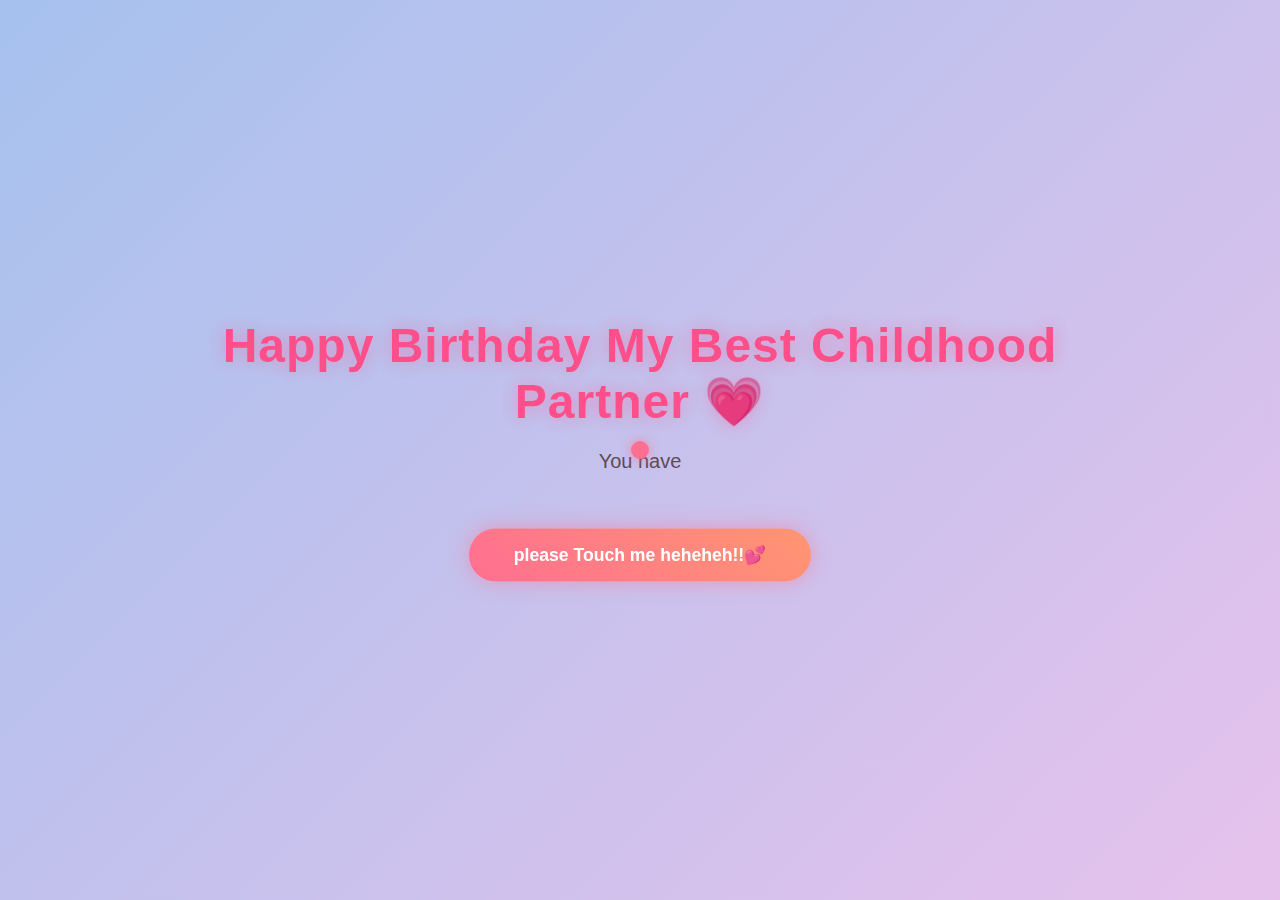
<file: salunasite/index.html>
<!DOCTYPE html>
<html lang="en">
<head>
    <meta charset="UTF-8">
    <meta name="viewport" content="width=device-width, initial-scale=1.0">
    <title>Happy Birthday</title>
    <script src="https://cdnjs.cloudflare.com/ajax/libs/gsap/3.12.2/gsap.min.js"></script>
    <link rel="stylesheet" href="style.css">
    
</head>
<body>
    <div class="cursor"></div>
    <div class="container">
        <h1>Happy Birthday My Best Childhood Partner 💗</h1>
        <div class="greeting"></div>
        <button class="cta-button">please Touch me heheheh!!💕</button>
    </div>

    <script src="script.js">
        
    </script>
</body>
</html>
</file>
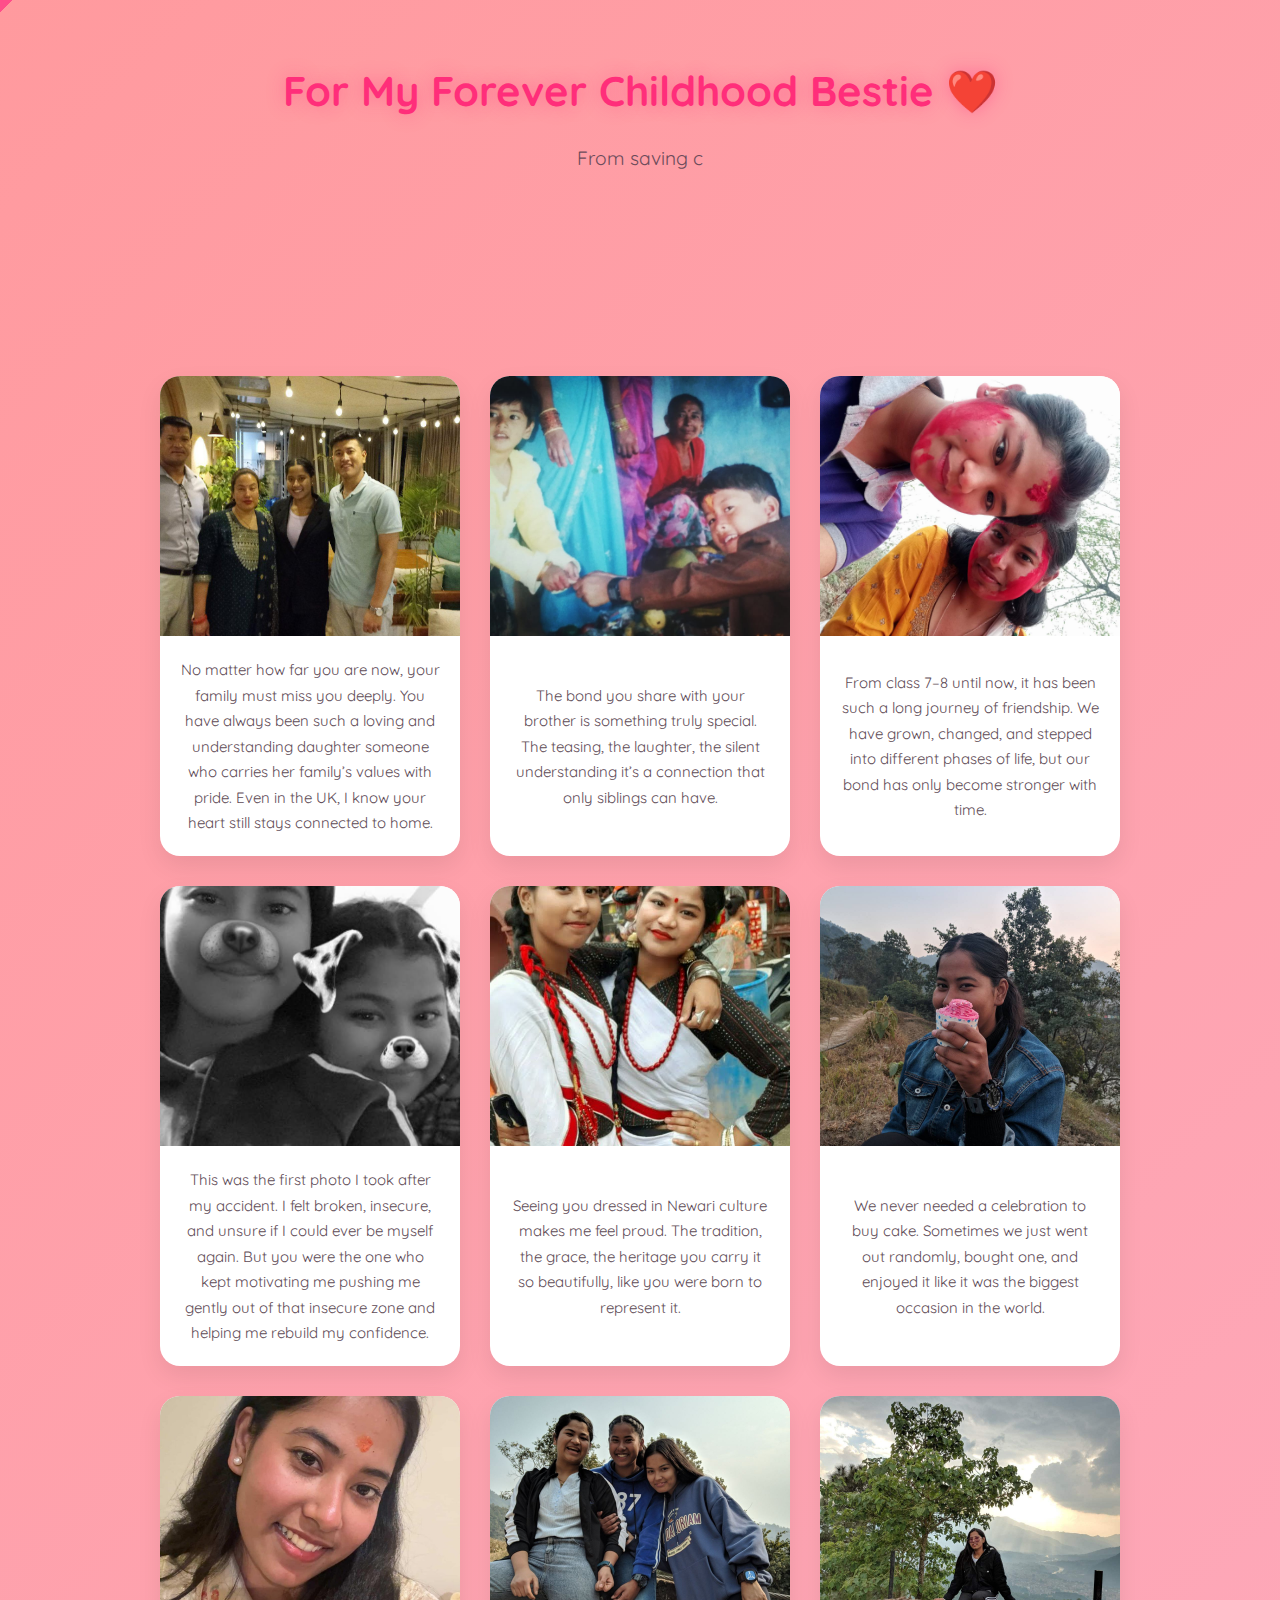
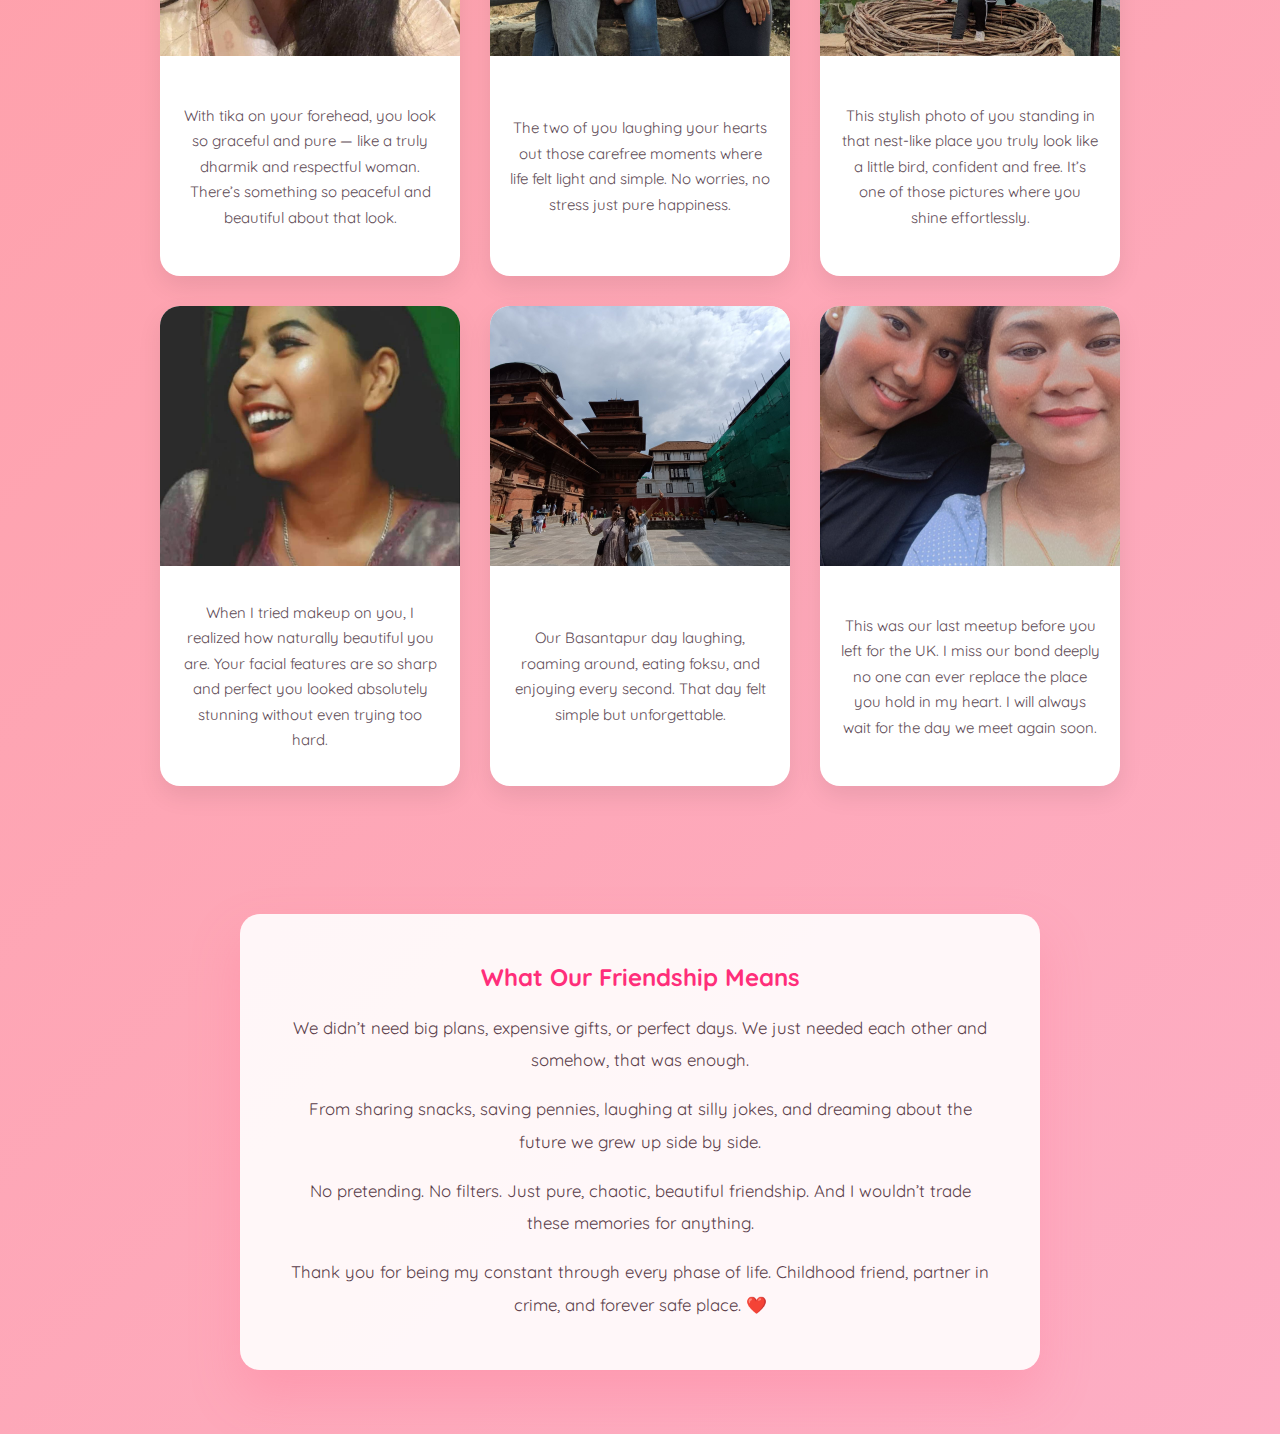
<file: salunasite/last.html>
<!DOCTYPE html>
<html lang="en">
<head>
<meta charset="UTF-8" />
<title>For My Forever Best Friend ❤️</title>
<meta name="viewport" content="width=device-width, initial-scale=1.0">

<link href="https://fonts.googleapis.com/css2?family=Quicksand:wght@400;600&display=swap" rel="stylesheet">
<script src="https://cdnjs.cloudflare.com/ajax/libs/gsap/3.12.2/gsap.min.js"></script>

<style>
* { margin: 0; padding: 0; box-sizing: border-box; }

body {
    min-height: 100vh;
    font-family: 'Quicksand', sans-serif;

    /* 💖 Pink Gradient */
    background: linear-gradient(135deg, #ff9a9e, #fbc2eb, #fad0c4);
    background-size: 400% 400%;
    animation: gradientFlow 15s ease infinite;

    color: #5a3d4a;
    overflow-x: hidden;
    text-align: center;
}

@keyframes gradientFlow {
    0% { background-position: 0% 50%; }
    50% { background-position: 100% 50%; }
    100% { background-position: 0% 50%; }
}

/* 💕 Heart Cursor */
.cursor {
    width: 18px;
    height: 18px;
    position: fixed;
    pointer-events: none;
    transform: translate(-50%, -50%) rotate(-45deg);
    z-index: 999;
    background: #ff4e8a;
}

.cursor::before,
.cursor::after {
    content: "";
    width: 18px;
    height: 18px;
    background: #ff4e8a;
    border-radius: 50%;
    position: absolute;
}

.cursor::before { top: -9px; left: 0; }
.cursor::after { top: 0; left: 9px; }

section { padding: 4rem 1.5rem; }

h1 {
    font-size: 2.6rem;
    color: #ff2e7a;
    margin-bottom: 1rem;
    text-shadow: 0 0 18px rgba(255, 46, 122, 0.4);
}

.greeting {
    font-size: 1.2rem;
    max-width: 760px;
    margin: 1.5rem auto;
    line-height: 1.9;
    color: #6b4b5a;
}

.gallery {
    display: flex;
    justify-content: center;
    flex-wrap: wrap;
    gap: 30px;
    margin-top: 3rem;
}

.photo-card {
    background: #fff;
    border-radius: 20px;
    overflow: hidden;
    width: 300px;
    min-height: 480px;   /* makes all cards equal height */
    display: flex;
    flex-direction: column;
    justify-content: space-between;
    box-shadow: 0 10px 25px rgba(0,0,0,0.08);
    transition: transform 0.3s ease;
}

.photo-card:hover {
    transform: translateY(-8px);
}

/* Image Styling */
.photo-card img {
    width: 100%;
    height: 260px;        /* fixed height for all images */
    object-fit: cover;    /* keeps image proportional */
}

/* Text Area */
.photo-text {
    padding: 20px;
    font-size: 15px;
    line-height: 1.7;
    color: #5e4b56;
    text-align: center;
    display: flex;
    align-items: center;
    justify-content: center;
    flex-grow: 1;         /* makes text area fill space evenly */
}

.final-message {
    max-width: 800px;
    margin: auto;
    background: rgba(255, 255, 255, 0.9);
    padding: 3rem;
    border-radius: 20px;
    box-shadow: 0 25px 50px rgba(255, 105, 135, 0.25);
}

.final-message h2 {
    color: #ff2e7a;
    margin-bottom: 1.2rem;
}

.final-message p {
    margin-top: 1rem;
    font-size: 1.05rem;
    line-height: 1.95;
    color: #5a3d4a;
}

.balloon {
    position: fixed;
    bottom: -120px;
    font-size: 2rem;
    pointer-events: none;
    opacity: 0.9;
}
</style>
</head>

<body>

<div class="cursor"></div>

<section>
    <h1>For My Forever Childhood Bestie ❤️</h1>
    <div class="greeting"></div>
</section>

<section class="gallery">

   <div class="photo-card">
    <img src="family.jpg" alt="Family Memory">
    <div class="photo-text">
        No matter how far you are now, your family must miss you deeply. 
        You have always been such a loving and understanding daughter 
        someone who carries her family’s values with pride. 
        Even in the UK, I know your heart still stays connected to home.
    </div>
</div>

<div class="photo-card">
    <img src="brother.jpg" alt="Sibling Bond">
    <div class="photo-text">
        The bond you share with your brother is something truly special. 
        The teasing, the laughter, the silent understanding 
        it’s a connection that only siblings can have.
    </div>
</div>

<div class="photo-card">
    <img src="holi.jpg" alt="Our Friendship">
    <div class="photo-text">
        From class 7–8 until now, it has been such a long journey of friendship. 
        We have grown, changed, and stepped into different phases of life, 
        but our bond has only become stronger with time.
    </div>
</div>

<div class="photo-card">
    <img src="motivate.jpg" alt="After Accident">
    <div class="photo-text">
        This was the first photo I took after my accident. 
        I felt broken, insecure, and unsure if I could ever be myself again. 
        But you were the one who kept motivating me pushing me gently 
        out of that insecure zone and helping me rebuild my confidence.
    </div>
</div>

<div class="photo-card">
    <img src="newari.jpg" alt="Newari Culture">
    <div class="photo-text">
        Seeing you dressed in Newari culture makes me feel proud. 
        The tradition, the grace, the heritage  you carry it so beautifully, 
        like you were born to represent it.
    </div>
</div>

<div class="photo-card">
    <img src="cake.jpg" alt="Cake Moments">
    <div class="photo-text">
        We never needed a celebration to buy cake. 
        Sometimes we just went out randomly, bought one, 
        and enjoyed it like it was the biggest occasion in the world.
    </div>
</div>

<div class="photo-card">
    <img src="bhakti.jpg" alt="Tika Photo">
    <div class="photo-text">
        With tika on your forehead, you look so graceful and pure — 
        like a truly dharmik and respectful woman. 
        There’s something so peaceful and beautiful about that look.
    </div>
</div>

<div class="photo-card">
    <img src="time.jpg" alt="Fun Time">
    <div class="photo-text">
        The two of you laughing your hearts out 
        those carefree moments where life felt light and simple. 
        No worries, no stress  just pure happiness.
    </div>
</div>

<div class="photo-card">
    <img src="style.jpg" alt="Stylish Photo">
    <div class="photo-text">
        This stylish photo of you standing in that nest-like place 
        you truly look like a little bird, confident and free. 
        It’s one of those pictures where you shine effortlessly.
    </div>
</div>

<div class="photo-card">
    <img src="maleup.jpg" alt="Makeup Try">
    <div class="photo-text">
        When I tried makeup on you, I realized how naturally beautiful you are. 
        Your facial features are so sharp and perfect 
        you looked absolutely stunning without even trying too hard.
    </div>
</div>

<div class="photo-card">
    <img src="basanta.jpg" alt="Basantapur Memory">
    <div class="photo-text">
        Our Basantapur day  laughing, roaming around, 
        eating foksu, and enjoying every second. 
        That day felt simple but unforgettable.
    </div>
</div>

<div class="photo-card">
    <img src="last.jpg" alt="Last Meetup">
    <div class="photo-text">
        This was our last meetup before you left for the UK. 
        I miss our bond deeply no one can ever replace 
        the place you hold in my heart. 
        I will always wait for the day we meet again soon.
    </div>
</div>


</section>

<section>
    <div class="final-message">
        <h2>What Our Friendship Means</h2>

        <p>
            We didn’t need big plans, expensive gifts, or perfect days.
            We just needed each other  and somehow, that was enough.
        </p>

        <p>
            From sharing snacks, saving pennies, laughing at silly jokes,
            and dreaming about the future  we grew up side by side.
        </p>

        <p>
            No pretending. No filters. Just pure, chaotic, beautiful friendship.
            And I wouldn’t trade these memories for anything.
        </p>

        <p>
            Thank you for being my constant through every phase of life.
            Childhood friend, partner in crime, and forever safe place. ❤️
        </p>
    </div>
</section>

<script>
// Cursor
const cursor = document.querySelector('.cursor');
document.addEventListener('mousemove', e => {
    cursor.style.left = e.clientX + 'px';
    cursor.style.top = e.clientY + 'px';
});

// Typing effect
const greetingText =
"From saving coins for panipuri to sharing our wildest dreams, you have been my constant since childhood. No matter how much we grow, those memories stay golden forever.";
const greetingElement = document.querySelector('.greeting');
let i = 0;

function typeGreeting() {
    if (i < greetingText.length) {
        greetingElement.textContent += greetingText.charAt(i);
        i++;
        setTimeout(typeGreeting, 60);
    }
}

// Balloons
function createBalloon() {
    const b = document.createElement('div');
    b.className = 'balloon';
    b.textContent = '💖';
    b.style.left = Math.random() * 100 + 'vw';
    document.body.appendChild(b);

    gsap.to(b, {
        y: -window.innerHeight - 200,
        duration: Math.random() * 5 + 6,
        ease: "none",
        onComplete: () => b.remove()
    });
}

window.onload = () => {
    typeGreeting();
    setInterval(createBalloon, 1000);
};
</script>

</body>
</html>
</file>
<file: salunasite/style.css>
* {
    margin: 0;
    padding: 0;
    box-sizing: border-box;
    cursor: none;
}

/* 🌸 Body Layout */
body {
    min-height: 100vh;
    display: flex;
    flex-direction: column;
    align-items: center;
    justify-content: center;

    /* Soft feminine animated gradient */
    background: linear-gradient(
        -45deg,
        #ff9a9e,
        #fad0c4,
        #fbc2eb,
        #a6c1ee
    );
    background-size: 400% 400%;
    animation: gradientBG 15s ease infinite;

    font-family: 'Poppins', 'Segoe UI', sans-serif;

    overflow-x: hidden;   /* allow vertical growth */
    overflow-y: auto;

    position: relative;
    color: #4a4a4a;
}

/* ✨ Custom Cursor */
.cursor {
    width: 18px;
    height: 18px;
    background: #ff6f91;
    border-radius: 50%;
    position: fixed;
    pointer-events: none;
    box-shadow: 0 0 12px rgba(255, 111, 145, 0.7);
    transition: transform 0.15s ease;
    z-index: 999;
}

/* 🌷 Main Container */
.container {
    text-align: center;
    z-index: 2;
    max-width: 900px;
    padding: 60px 20px;

    display: flex;
    flex-direction: column;
    align-items: center;
}

/* 🌟 Heading */
h1 {
    font-size: 3rem;
    color: #ff4e8a;
    text-shadow: 0 0 18px rgba(255, 78, 138, 0.4);
    margin-bottom: 2rem;
    opacity: 0;
    letter-spacing: 1px;
}

/* 💌 Greeting Text */
.greeting {
    max-width: 800px;
    margin: 0 auto 50px auto;  /* space below text */
    text-align: center;
    line-height: 1.9;
    font-size: 20px;
    white-space: pre-line;     /* enables \n line breaks */
    color: #5e4b56;
}

/* 💕 Call To Action Button */
.cta-button {
    padding: 1rem 2.8rem;
    font-size: 1.1rem;
    background: linear-gradient(45deg, #ff6f91, #ff9671);
    border: none;
    border-radius: 50px;
    color: white;
    cursor: pointer;
    box-shadow: 0 0 20px rgba(255, 111, 145, 0.5);
    transition: transform 0.3s ease, box-shadow 0.3s ease;
    opacity: 0;
    font-weight: 600;

    margin-top: 20px;
    position: relative;
    z-index: 5;
}

.cta-button:hover {
    transform: scale(1.08);
    box-shadow: 0 0 30px rgba(255, 111, 145, 0.9);
}

/* 🌸 Floating Decorative Emojis */
.floating {
    position: fixed;
    pointer-events: none;
    opacity: 0.85;
    z-index: 1;
}

/* 🎈 Balloons */
.balloon {
    position: absolute;
    bottom: -120px;
    width: 50px;
    height: 65px;
    border-radius: 50%;
    animation: floatUp linear infinite;
    opacity: 0.85;
}

.balloon::after {
    content: '';
    position: absolute;
    bottom: -15px;
    left: 50%;
    width: 2px;
    height: 20px;
    background: rgba(255,255,255,0.7);
}

/* Balloon Colors */
.balloon.pink { background: #ff6f91; }
.balloon.peach { background: #ff9671; }
.balloon.lavender { background: #cdb4db; }
.balloon.sky { background: #a2d2ff; }
.balloon.rose { background: #ff8fab; }

/* 🎨 Animations */
@keyframes gradientBG {
    0% { background-position: 0% 50%; }
    50% { background-position: 100% 50%; }
    100% { background-position: 0% 50%; }
}

@keyframes floatUp {
    from {
        transform: translateY(0) translateX(0);
    }
    to {
        transform: translateY(-120vh) translateX(20px);
    }
}

/* 📱 Responsive Design */
@media (max-width: 768px) {
    h1 { 
        font-size: 2.2rem; 
    }

    .greeting { 
        font-size: 1.15rem; 
        line-height: 1.7;
    }

    .cta-button { 
        font-size: 1rem; 
        padding: 0.9rem 2.2rem;
    }
}
</file>
